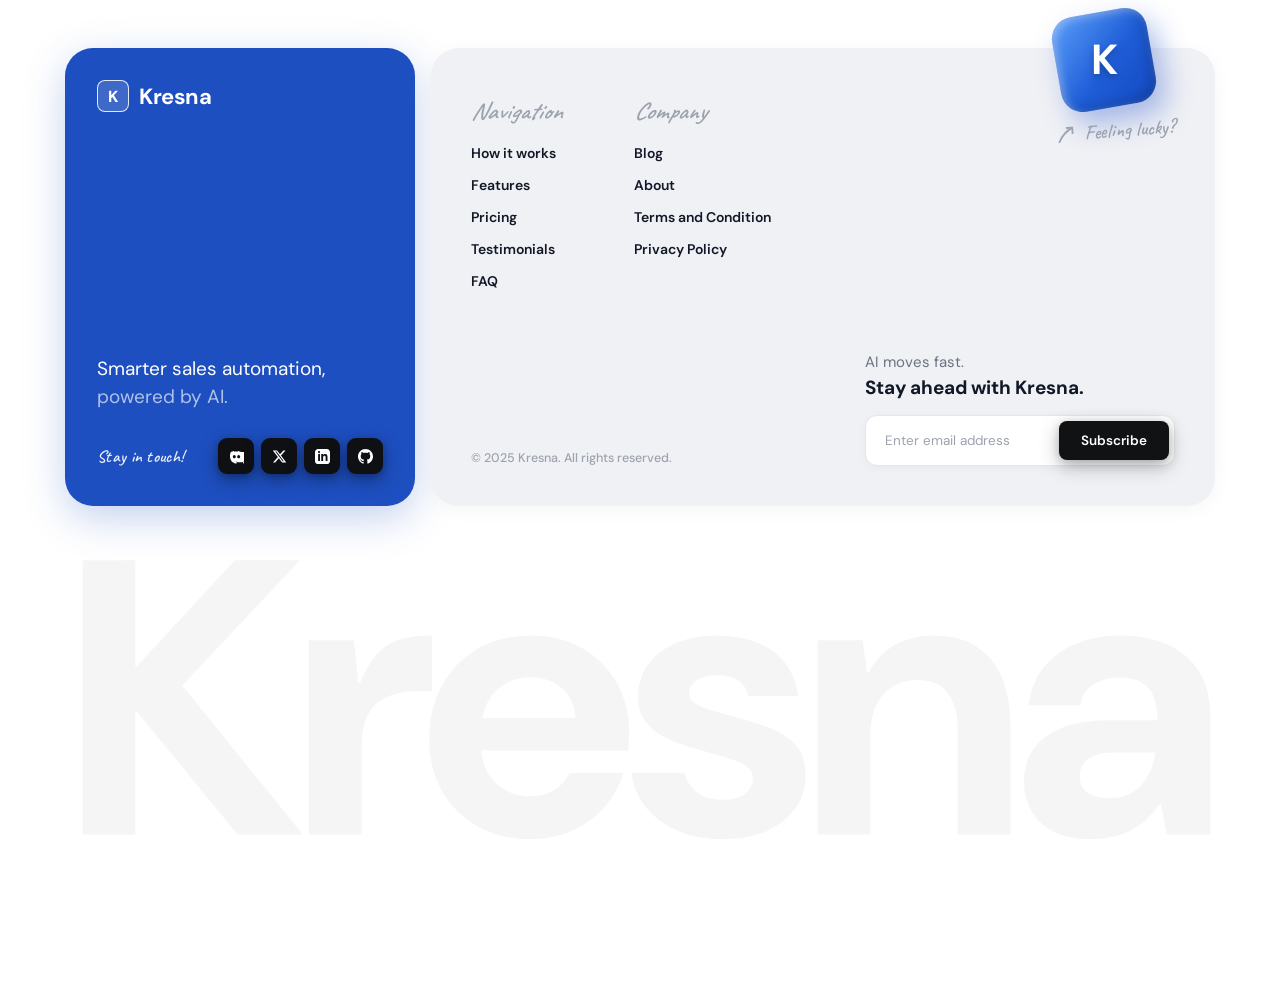
<file: public/kresna-footer.html>
<!DOCTYPE html>
<html lang="en">
<head>
  <meta charset="UTF-8">
  <meta name="viewport" content="width=device-width, initial-scale=1.0">
  <title>Kresna - Premium Footer Component</title>
  <!-- Load Google Fonts -->
  <link rel="preconnect" href="https://fonts.googleapis.com">
  <link rel="preconnect" href="https://fonts.gstatic.com" crossorigin>
  <link href="https://fonts.googleapis.com/css2?family=DM+Sans:wght@400;500;600;700&family=Caveat:wght@500;600;700&display=swap" rel="stylesheet">
  <style>
    /* Reset and base styles */
    *, *::before, *::after {
      box-sizing: border-box;
      margin: 0;
      padding: 0;
    }

    body {
      background: #ffffff;
      padding: 48px 24px;
      font-family: 'DM Sans', sans-serif;
      color: #2d3148;
      -webkit-font-smoothing: antialiased;
      -moz-osx-font-smoothing: grayscale;
    }

    /* Footer Section */
    .footer-section {
      width: 100%;
      position: relative;
    }

    /* Footer Wrapper */
    .footer-wrapper {
      max-width: 1150px;
      margin: 0 auto;
      display: grid;
      grid-template-columns: 350px 1fr;
      gap: 16px;
      align-items: stretch;
    }

    /* Left Card */
    .footer-left {
      position: relative;
      min-height: 340px;
      border-radius: 28px;
      padding: 32px;
      overflow: hidden;
      background: #1e4fc0;
      box-shadow: 0 12px 40px rgba(21, 76, 189, 0.25);
      display: flex;
      flex-direction: column;
      justify-content: space-between;
    }

    .footer-left-video {
      position: absolute;
      inset: 0;
      width: 100%;
      height: 100%;
      object-fit: cover;
      z-index: 0;
      pointer-events: none;
    }

    /* Logo */
    .footer-logo {
      display: flex;
      flex-direction: row;
      align-items: center;
      gap: 10px;
      position: relative;
      z-index: 1;
    }

    .footer-logo-mark {
      width: 32px;
      height: 32px;
      border-radius: 8px;
      background: rgba(255, 255, 255, 0.15);
      border: 1.5px solid rgba(255, 255, 255, 0.85);
      display: flex;
      align-items: center;
      justify-content: center;
      font-family: 'DM Sans', sans-serif;
      font-size: 16px;
      font-weight: 700;
      color: #ffffff;
      letter-spacing: -0.02em;
      user-select: none;
    }

    .footer-logo-name {
      font-family: 'DM Sans', sans-serif;
      font-size: 22px;
      font-weight: 700;
      color: #ffffff;
      letter-spacing: -0.02em;
    }

    /* Tagline */
    .footer-tagline-container {
      margin-top: auto;
      margin-bottom: 28px;
      position: relative;
      z-index: 1;
    }

    .footer-tagline {
      font-family: 'DM Sans', sans-serif;
      font-size: 19px;
      font-weight: 400;
      color: #ffffff;
      line-height: 1.45;
    }

    .footer-tagline span {
      color: rgba(255, 255, 255, 0.65);
    }

    /* Social row */
    .footer-social-row {
      display: flex;
      flex-direction: row;
      justify-content: space-between;
      align-items: center;
      gap: 12px;
      position: relative;
      z-index: 1;
    }

    .footer-social-label {
      font-family: 'Caveat', cursive;
      font-size: 17px;
      font-weight: 600;
      color: rgba(255, 255, 255, 0.9);
      letter-spacing: 0.3px;
    }

    .footer-social-icons {
      display: flex;
      flex-direction: row;
      gap: 7px;
    }

    .social-icon {
      width: 36px;
      height: 36px;
      border-radius: 9px;
      background: #0e1014;
      display: flex;
      align-items: center;
      justify-content: center;
      box-shadow: 0 6px 18px rgba(0, 0, 0, 0.35), 0 2px 6px rgba(0, 0, 0, 0.2);
      transition: background 0.2s, transform 0.15s, box-shadow 0.2s;
      cursor: pointer;
    }

    .social-icon svg {
      width: 15px;
      height: 15px;
      fill: #ffffff;
    }

    .social-icon:hover {
      background: #000000;
      transform: translateY(-2px);
      box-shadow: 0 10px 24px rgba(0, 0, 0, 0.45), 0 4px 10px rgba(0, 0, 0, 0.25);
    }

    /* Right Card */
    .footer-right {
      background: #f0f1f5;
      border-radius: 28px;
      padding: 40px;
      overflow: visible;
      box-shadow: 0 4px 20px rgba(0, 0, 0, 0.04);
      display: flex;
      flex-direction: column;
      justify-content: space-between;
      position: relative;
    }

    /* Floating "Feeling lucky?" Badge */
    .footer-lucky-graphic {
      position: absolute;
      top: -36px;
      right: 40px;
      z-index: 10;
      display: flex;
      flex-direction: column;
      align-items: flex-start;
      gap: 6px;
    }

    .lucky-cube {
      width: 96px;
      height: 96px;
      border-radius: 22px;
      transform: rotate(-10deg);
      background: linear-gradient(135deg, #5b9ffb 0%, #1e5dd7 55%, #1448be 100%);
      box-shadow: 
        inset 3px 3px 8px rgba(255, 255, 255, 0.35),
        inset -3px -3px 12px rgba(0, 0, 0, 0.18),
        8px 14px 28px rgba(20, 72, 200, 0.35);
      display: flex;
      align-items: center;
      justify-content: center;
      user-select: none;
    }

    .lucky-cube-mark {
      font-family: 'DM Sans', sans-serif;
      font-size: 42px;
      font-weight: 700;
      color: #ffffff;
      letter-spacing: -0.04em;
      transform: rotate(10deg);
      text-shadow: 0 3px 6px rgba(0, 0, 0, 0.25);
      line-height: 1;
    }

    .lucky-text-row {
      display: flex;
      flex-direction: row;
      gap: 6px;
      align-items: center;
      transform: rotate(-4deg);
      margin-top: 4px;
    }

    .lucky-arrow {
      width: 22px;
      height: 22px;
      color: #9ca3af;
    }

    .lucky-arrow svg {
      width: 100%;
      height: 100%;
    }

    .lucky-arrow path {
      stroke: currentColor;
      fill: none;
      stroke-width: 2;
      stroke-linecap: round;
      stroke-linejoin: round;
    }

    .lucky-text {
      font-family: 'Caveat', cursive;
      font-size: 20px;
      font-weight: 600;
      color: #9ca3af;
      white-space: nowrap;
    }

    /* Right Top Nav Columns */
    .footer-right-top {
      padding-top: 8px;
    }

    .footer-nav-cols {
      display: flex;
      flex-direction: row;
      gap: 72px;
    }

    .footer-col {
      display: flex;
      flex-direction: column;
    }

    .footer-col-title {
      font-family: 'Caveat', cursive;
      font-size: 24px;
      font-weight: 600;
      font-style: italic;
      color: #9ca3af;
      margin-bottom: 18px;
    }

    .footer-col a {
      display: block;
      font-family: 'DM Sans', sans-serif;
      font-size: 14px;
      font-weight: 600;
      color: #111827;
      margin-bottom: 14px;
      text-decoration: none;
      transition: color 0.2s;
    }

    .footer-col a:hover {
      color: #1f65d6;
    }

    /* Footer Bottom Row */
    .footer-bottom {
      display: flex;
      flex-direction: row;
      align-items: flex-end;
      justify-content: space-between;
      margin-top: 48px;
    }

    .footer-copyright {
      font-family: 'DM Sans', sans-serif;
      font-size: 12.5px;
      font-weight: 500;
      color: #9ca3af;
    }

    .footer-cta-mini {
      display: flex;
      flex-direction: column;
      gap: 14px;
    }

    .footer-cta-mini h4 {
      font-size: 15px;
      font-weight: 400;
      color: #6b7280;
      line-height: 1.45;
    }

    .footer-cta-mini strong {
      display: block;
      font-size: 19px;
      font-weight: 700;
      color: #111827;
    }

    /* Subscribe Row */
    .footer-subscribe-row {
      display: flex;
      flex-direction: row;
      width: 310px;
      background: #ffffff;
      border: 1px solid #e5e7eb;
      border-radius: 12px;
      padding: 5px;
      box-shadow: 0 2px 10px rgba(0,0,0,0.04);
    }

    .footer-subscribe-row input[type="email"] {
      flex: 1;
      padding: 11px 14px;
      background: transparent;
      border: none;
      outline: none;
      font-family: 'DM Sans', sans-serif;
      font-size: 13.5px;
      color: #111827;
    }

    .footer-subscribe-row input[type="email"]::placeholder {
      color: #9ca3af;
    }

    .footer-subscribe-row button {
      padding: 11px 22px;
      background: #111214;
      color: #ffffff;
      font-family: 'DM Sans', sans-serif;
      font-size: 13.5px;
      font-weight: 600;
      border-radius: 8px;
      border: none;
      outline: none;
      box-shadow: 0 6px 20px rgba(0, 0, 0, 0.28), 0 2px 8px rgba(0, 0, 0, 0.15);
      cursor: pointer;
      transition: background 0.2s, box-shadow 0.2s, transform 0.15s;
    }

    .footer-subscribe-row button:hover {
      background: #000000;
      box-shadow: 0 8px 24px rgba(0, 0, 0, 0.35), 0 4px 12px rgba(0, 0, 0, 0.2);
      transform: translateY(-1px);
    }

    /* Watermark */
    .footer-watermark {
      max-width: 1150px;
      margin: -60px auto 0;
      pointer-events: none;
      user-select: none;
      position: relative;
      z-index: 0;
      line-height: 0;
    }

    .footer-watermark svg {
      display: block;
      width: 100%;
      height: auto;
      overflow: visible;
    }

    .footer-watermark text {
      font-family: 'DM Sans', sans-serif;
      font-weight: 700;
      letter-spacing: -0.03em;
      fill: rgba(0, 0, 0, 0.04);
    }

    /* Responsive Breakpoints */
    @media (max-width: 860px) {
      .footer-wrapper {
        grid-template-columns: 1fr;
      }
      
      .footer-left {
        min-height: auto;
        gap: 40px;
      }
    }

    @media (max-width: 560px) {
      body {
        padding: 32px 16px;
      }

      .footer-right {
        padding: 24px;
      }

      .footer-nav-cols {
        gap: 40px;
      }

      .footer-bottom {
        flex-direction: column;
        align-items: flex-start;
        gap: 24px;
      }

      .footer-subscribe-row {
        width: 100%;
      }

      .footer-lucky-graphic {
        right: 12px;
        top: -28px;
      }

      .lucky-cube {
        width: 72px;
        height: 72px;
        border-radius: 16px;
      }

      .lucky-cube-mark {
        font-size: 32px;
      }
      
      .footer-watermark {
        margin: -30px auto 0;
      }
    }
  </style>
</head>
<body>

<section class="footer-section" id="kresna-footer-section">
  <div class="footer-wrapper">
    
    <!-- Left Card -->
    <div class="footer-left">
      <!-- Background Video -->
      <video class="footer-left-video" autoplay muted loop playsinline preload="auto" id="left-video-element">
        <source src="https://d8j0ntlcm91z4.cloudfront.net/user_38xzZboKViGWJOttwIXH07lWA1P/hf_20260503_104800_bc43ae09-f494-43e3-97d7-2f8c1692cfd7.mp4" type="video/mp4" />
      </video>

      <!-- Logo -->
      <div class="footer-logo">
        <div class="footer-logo-mark">K</div>
        <span class="footer-logo-name">Kresna</span>
      </div>

      <!-- Tagline -->
      <div class="footer-tagline-container">
        <p class="footer-tagline">
          Smarter sales automation,<br>
          <span>powered by AI.</span>
        </p>
      </div>

      <!-- Social Row -->
      <div class="footer-social-row">
        <span class="footer-social-label">Stay in touch!</span>
        <div class="footer-social-icons">
          <!-- Discord -->
          <div class="social-icon" title="Discord">
            <svg viewBox="0 0 24 24" xmlns="http://www.w3.org/2000/svg">
              <path d="M19.27 4.73c-1.5-.7-3.14-1.22-4.87-1.53-.2.35-.41.73-.57 1.12-1.85-.28-3.68-.28-5.5 0-.16-.39-.38-.77-.58-1.12-1.73.31-3.37.83-4.87 1.53C.5 10.4 1.3 16 4.73 20.27c2.3 1.7 4.54 2.73 6.74 3.4.52-.71 1-1.49 1.42-2.31-.78-.3-1.53-.67-2.25-1.12.19-.14.37-.29.54-.44 4.14 1.91 8.64 1.91 12.72 0 .18.15.35.3.54.44-.72.45-1.47.82-2.25 1.12.42.82.9 1.6 1.42 2.31 2.2-.67 4.44-1.7 6.74-3.4 3.82-4.8 4.23-10.4 1.98-15.54zM8.52 14.91c-1.3 0-2.36-1.2-2.36-2.67s1.04-2.67 2.36-2.67c1.32 0 2.38 1.2 2.36 2.67 0 1.47-1.04 2.67-2.36 2.67zm6.96 0c-1.3 0-2.36-1.2-2.36-2.67s1.04-2.67 2.36-2.67c1.32 0 2.38 1.2 2.36 2.67 0 1.47-1.04 2.67-2.36 2.67z" />
            </svg>
          </div>
          <!-- X (Twitter) -->
          <div class="social-icon" title="X (Twitter)">
            <svg viewBox="0 0 24 24" xmlns="http://www.w3.org/2000/svg">
              <path d="M18.244 2.25h3.308l-7.227 8.26 8.502 11.24H16.17l-5.214-6.817L4.99 21.75H1.68l7.73-8.835L1.254 2.25H8.08l4.713 6.231zm-1.161 17.52h1.833L7.084 4.126H5.117z" />
            </svg>
          </div>
          <!-- LinkedIn -->
          <div class="social-icon" title="LinkedIn">
            <svg viewBox="0 0 24 24" xmlns="http://www.w3.org/2000/svg">
              <path d="M19 0h-14c-2.761 0-5 2.239-5 5v14c0 2.761 2.239 5 5 5h14c2.762 0 5-2.239 5-5v-14c0-2.761-2.238-5-5-5zm-11 19h-3v-11h3v11zm-1.5-12.268c-.966 0-1.75-.779-1.75-1.75s.784-1.75 1.75-1.75 1.75.779 1.75 1.75-.784 1.75-1.75 1.75zm13.5 12.268h-3v-5.604c0-3.368-4-3.113-4 0v5.604h-3v-11h3v1.765c1.396-2.586 7-2.777 7 2.476v6.759z" />
            </svg>
          </div>
          <!-- GitHub -->
          <div class="social-icon" title="GitHub">
            <svg viewBox="0 0 24 24" xmlns="http://www.w3.org/2000/svg">
              <path d="M12 0c-6.626 0-12 5.373-12 12 0 5.302 3.438 9.8 8.207 11.387.599.111.793-.261.793-.577v-2.234c-3.338.726-4.033-1.416-4.033-1.416-.546-1.387-1.333-1.756-1.333-1.756-1.089-.745.083-.729.083-.729 1.205.084 1.839 1.237 1.839 1.237 1.07 1.834 2.807 1.304 3.492.997.107-.775.418-1.305.762-1.604-2.665-.305-5.467-1.334-5.467-5.931 0-1.311.469-2.381 1.236-3.221-.124-.303-.535-1.524.117-3.176 0 0 1.008-.322 3.301 1.23.957-.266 1.983-.399 3.003-.404 1.02.005 2.047.138 3.006.404 2.291-1.552 3.297-1.23 3.297-1.23.653 1.653.242 2.874.118 3.176.77.84 1.235 1.911 1.235 3.221 0 4.609-2.807 5.624-5.479 5.921.43.372.823 1.102.823 2.222v3.293c0 .319.192.694.801.576 4.765-1.589 8.199-6.086 8.199-11.386 0-6.627-5.373-12-12-12z" />
            </svg>
          </div>
        </div>
      </div>
    </div>

    <!-- Right Card -->
    <div class="footer-right">
      
      <!-- Floating Badge -->
      <div class="footer-lucky-graphic">
        <div class="lucky-cube">
          <span class="lucky-cube-mark">K</span>
        </div>
        <div class="lucky-text-row">
          <div class="lucky-arrow">
            <svg viewBox="0 0 24 24" xmlns="http://www.w3.org/2000/svg">
              <path d="M3 20 C 6 14, 10 9, 18 5" />
              <path d="M18 5 L 12 5" />
              <path d="M18 5 L 18 11" />
            </svg>
          </div>
          <span class="lucky-text">Feeling lucky?</span>
        </div>
      </div>

      <!-- Top Nav columns -->
      <div class="footer-right-top">
        <div class="footer-nav-cols">
          <!-- Col 1 -->
          <div class="footer-col">
            <h3 class="footer-col-title">Navigation</h3>
            <a href="#how-it-works">How it works</a>
            <a href="#features">Features</a>
            <a href="#pricing">Pricing</a>
            <a href="#testimonials">Testimonials</a>
            <a href="#faq">FAQ</a>
          </div>
          <!-- Col 2 -->
          <div class="footer-col">
            <h3 class="footer-col-title">Company</h3>
            <a href="#blog">Blog</a>
            <a href="#about">About</a>
            <a href="#terms">Terms and Condition</a>
            <a href="#privacy">Privacy Policy</a>
          </div>
        </div>
      </div>

      <!-- Bottom Subscription and Copyright info -->
      <div class="footer-bottom">
        <div class="footer-copyright">
          © 2025 Kresna. All rights reserved.
        </div>
        
        <div class="footer-cta-mini">
          <h4>
            AI moves fast.<br>
            <strong>Stay ahead with Kresna.</strong>
          </h4>
          <div class="footer-subscribe-row">
            <input type="email" placeholder="Enter email address" id="subscribe-email">
            <button type="button" id="subscribe-submit-btn">Subscribe</button>
          </div>
        </div>
      </div>

    </div>

  </div>

  <!-- Watermark -->
  <div class="footer-watermark" aria-hidden="true">
    <svg id="watermarkSvg" viewBox="62 95 876 175" preserveAspectRatio="xMidYMid meet" xmlns="http://www.w3.org/2000/svg">
      <text id="watermarkText" x="500" y="240" text-anchor="middle" font-size="320">Kresna</text>
    </svg>
  </div>

</section>

<!-- Watermark Fitting Script -->
<script>
  function fitWatermark() {
    const svg = document.getElementById('watermarkSvg');
    const text = document.getElementById('watermarkText');
    if (!svg || !text) return;
    try {
      const bbox = text.getBBox();
      svg.setAttribute('viewBox',
        `${bbox.x} ${bbox.y} ${bbox.width} ${bbox.height}`);
    } catch (e) {}
  }
  if (document.fonts && document.fonts.ready) {
    document.fonts.ready.then(fitWatermark);
  } else {
    window.addEventListener('load', fitWatermark);
  }
  window.addEventListener('resize', fitWatermark);

  // Dynamic interactive event for simulation
  document.getElementById('subscribe-submit-btn').addEventListener('click', function() {
    const input = document.getElementById('subscribe-email');
    if(input && input.value.trim() !== '') {
      const email = input.value;
      const originalText = this.innerText;
      this.innerText = 'Subscribed!';
      this.style.background = '#10b981';
      input.value = '';
      setTimeout(() => {
        this.innerText = originalText;
        this.style.background = '#111214';
      }, 3000);
    }
  });
</script>

</body>
</html>
</file>
